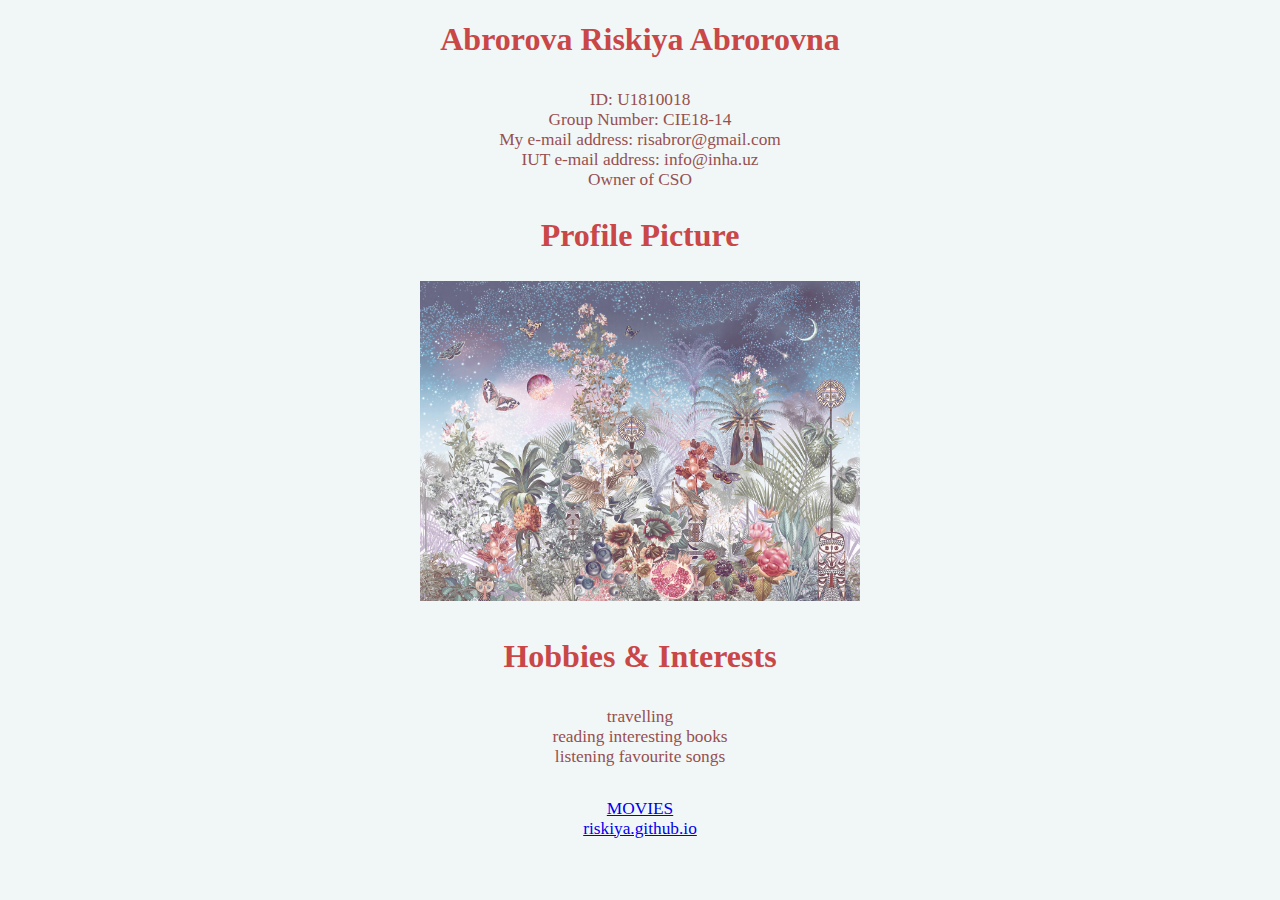
<file: index.html>
<!DOCTYPE html>
<html>
<head>
	<link href="index.css" type="text/css" rel="stylesheet">
	<title>WebSite</title>
</head>
<body>
<h1>Abrorova Riskiya Abrorovna</h1>
<p><dl>
	<li>ID: U1810018</li>
	<li>Group Number: CIE18-14</li>
	<li>My e-mail address: risabror@gmail.com</li>
	<li>IUT e-mail address: info@inha.uz</li>
	<li>Owner of CSO</li>
<dl></dl>
<h2>Profile Picture</h2>
<img src="fresco.jpg" width="440" height="320">
<h3>Hobbies & Interests</h3>
<p><dl>
	<li>travelling</li>
	<li>reading interesting books</li>
	<li>listening favourite songs</li>
</dl></p>
<a href="movies.html">MOVIES</a><br>
<a href="https://riskiya.github.io">riskiya.github.io </a>
</body>
</html>
</file>
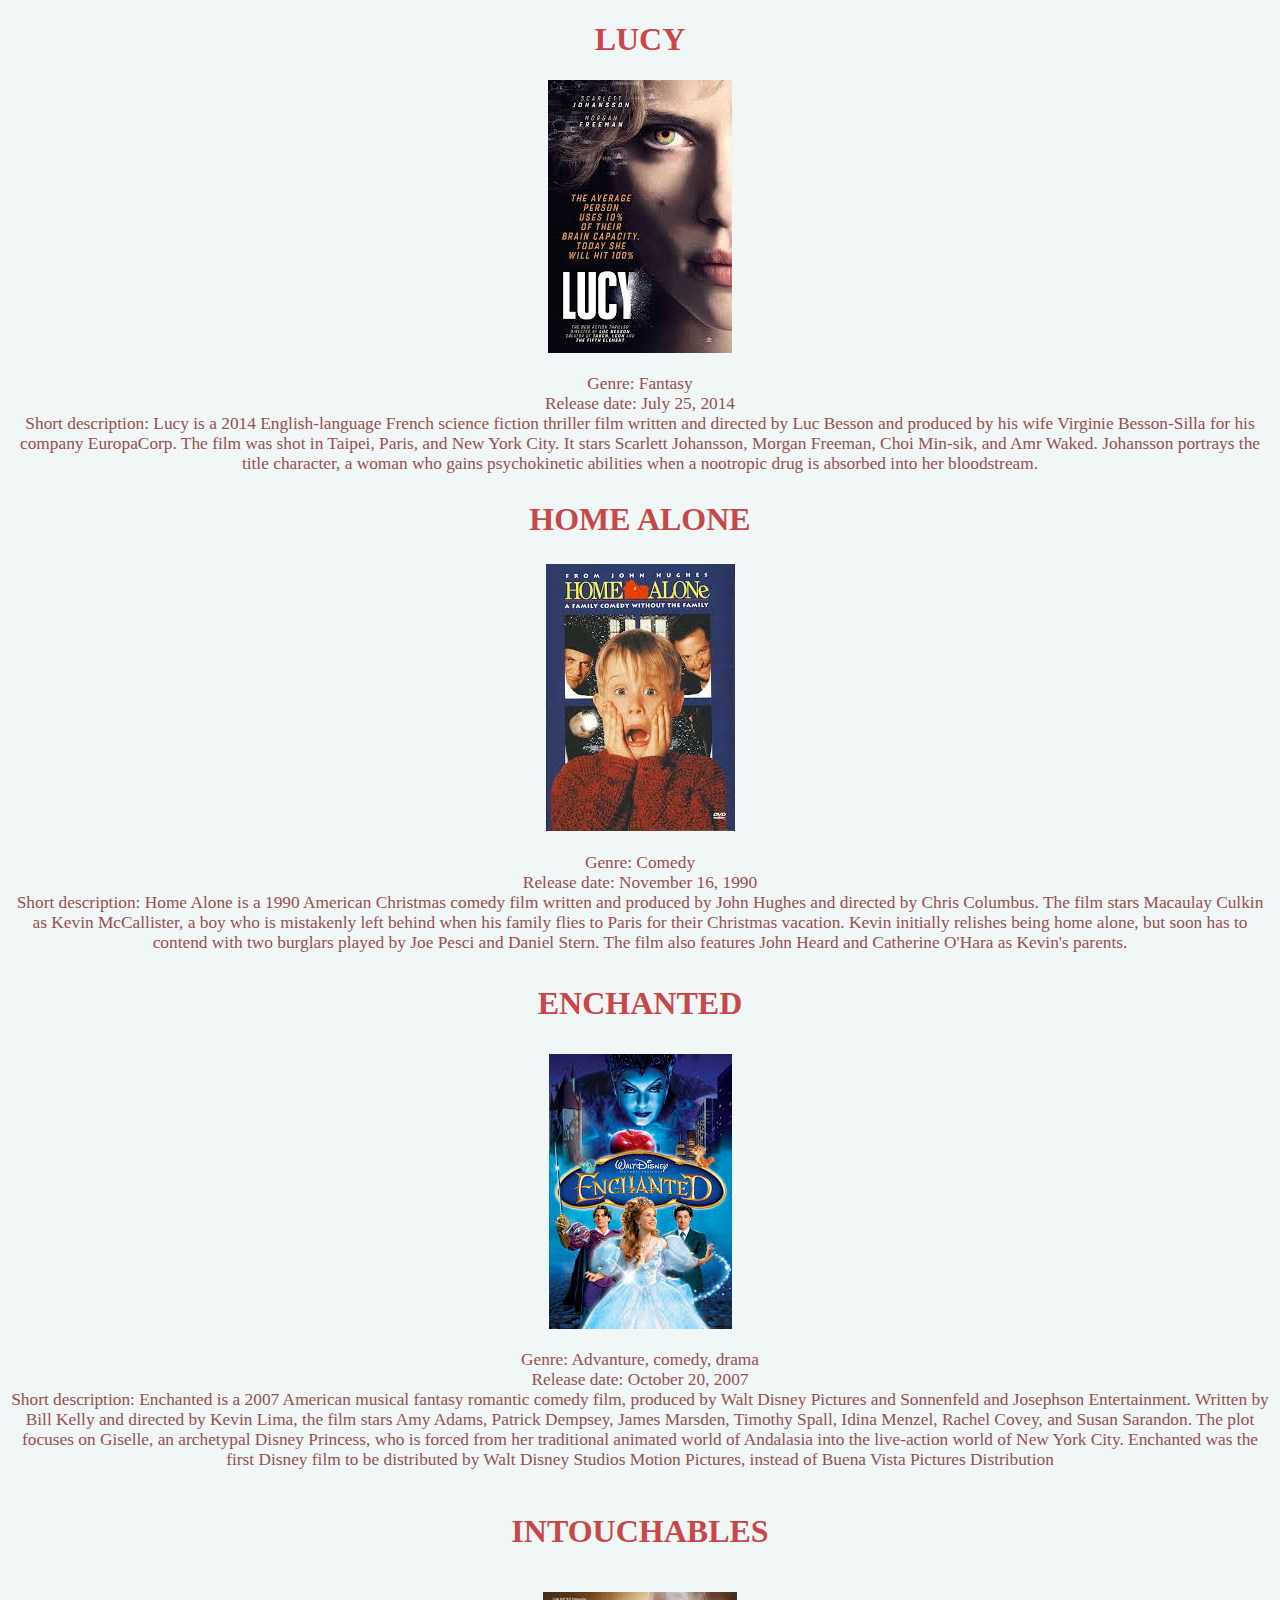
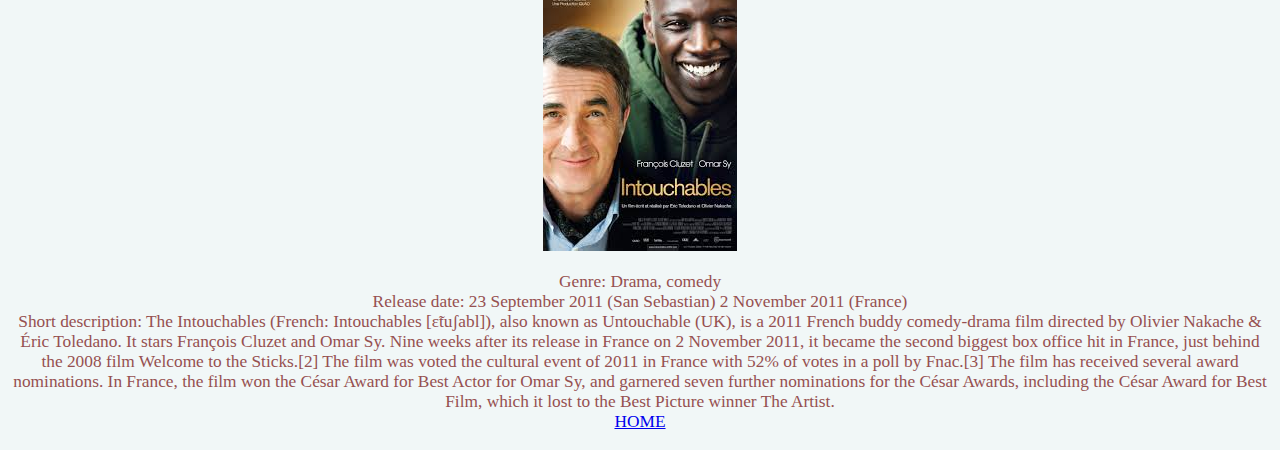
<file: movies.html>
<!DOCTYPE html>
<html>
<head><link href="movies.css" type="text/css" rel="stylesheet"></head>
<body>
	<h1>LUCY</h1>
	<a href="https://m.imdb.com/title/tt2872732/?ref_=fn_al_tt_0"><img src="lucy.jpg"></a>
	<dl>
		<li>Genre: Fantasy</li>
		<li>Release date: July 25, 2014</li>
		<li>Short description: Lucy is a 2014 English-language French science fiction thriller film written and directed by Luc Besson and produced by his wife Virginie Besson-Silla for his company EuropaCorp. The film was shot in Taipei, Paris, and New York City. It stars Scarlett Johansson, Morgan Freeman, Choi Min-sik, and Amr Waked. Johansson portrays the title character, a woman who gains psychokinetic abilities when a nootropic drug is absorbed into her bloodstream.</li>
	</dl>
    <h2>HOME ALONE</h2>
    <a href="https://m.imdb.com/title/tt0099785/?ref=m_nv_sr_1"><img src="home alone.jpg"></a>
    <dl>
    	<li>Genre: Comedy</li>
		<li>Release date: November 16, 1990</li>
		<li>Short description: Home Alone is a 1990 American Christmas comedy film written and produced by John Hughes and directed by Chris Columbus. The film stars Macaulay Culkin as Kevin McCallister, a boy who is mistakenly left behind when his family flies to Paris for their Christmas vacation. Kevin initially relishes being home alone, but soon has to contend with two burglars played by Joe Pesci and Daniel Stern. The film also features John Heard and Catherine O'Hara as Kevin's parents.</li>
    </dl>
    <h3>ENCHANTED</h3> 
    <a href="https://m.imdb.com/title/tt0461770/?ref=m_nv_sr_1"><img src="enchanted.jpg"></a>
    <dl>
        <li>Genre: Advanture, comedy, drama</li>
		<li>Release date: October 20, 2007</li>
		<li>Short description: Enchanted is a 2007 American musical fantasy romantic comedy film, produced by Walt Disney Pictures and Sonnenfeld and Josephson Entertainment. Written by Bill Kelly and directed by Kevin Lima, the film stars Amy Adams, Patrick Dempsey, James Marsden, Timothy Spall, Idina Menzel, Rachel Covey, and Susan Sarandon. The plot focuses on Giselle, an archetypal Disney Princess, who is forced from her traditional animated world of Andalasia into the live-action world of New York City. Enchanted was the first Disney film to be distributed by Walt Disney Studios Motion Pictures, instead of Buena Vista Pictures Distribution</li>
    </dl>
    <h4>INTOUCHABLES</h4>
    <a href="https://m.imdb.com/title/tt1675434/?ref=m_nv_sr_1"><img src="1+1.jpg"></a>
    <dl>
    	<li>Genre: Drama, comedy</li>
		<li>Release date: 23 September 2011 (San Sebastian)
2 November 2011 (France) </li>
		<li>Short description: The Intouchables (French: Intouchables [ɛ̃tuʃabl]), also known as Untouchable (UK), is a 2011 French buddy comedy-drama film directed by Olivier Nakache & Éric Toledano. It stars François Cluzet and Omar Sy. Nine weeks after its release in France on 2 November 2011, it became the second biggest box office hit in France, just behind the 2008 film Welcome to the Sticks.[2] The film was voted the cultural event of 2011 in France with 52% of votes in a poll by Fnac.[3] The film has received several award nominations. In France, the film won the César Award for Best Actor for Omar Sy, and garnered seven further nominations for the César Awards, including the César Award for Best Film, which it lost to the Best Picture winner The Artist.</li>
    </d	l>

<a href="index.html">HOME</a>
</body>

</html>
</file>
<file: index.css>
h1, h2, h3,p{
	font-family: Georgia, serif; color:rgb(201, 71,71); font-size: 24pt; text-align: center;
}

dl{
font-family: Georgia, serif; color:rgb(150, 80,80);font-size: 13pt; text-align:center;
}
body{
	text-align: center;
}
*{
	background: rgb(241, 247, 247);
}
</file>
<file: movies.css>
h1, h2, h3,h4, p{
	font-family: Georgia, serif; color:rgb(201, 71,71); font-size: 24pt; text-align: center;
}

dl{
font-family: Georgia, serif; color:rgb(150, 80,80);font-size: 13pt; text-align:center;
}
body{
	text-align: center;
}
*{
	background: rgb(241, 247, 247)
}
</file>
